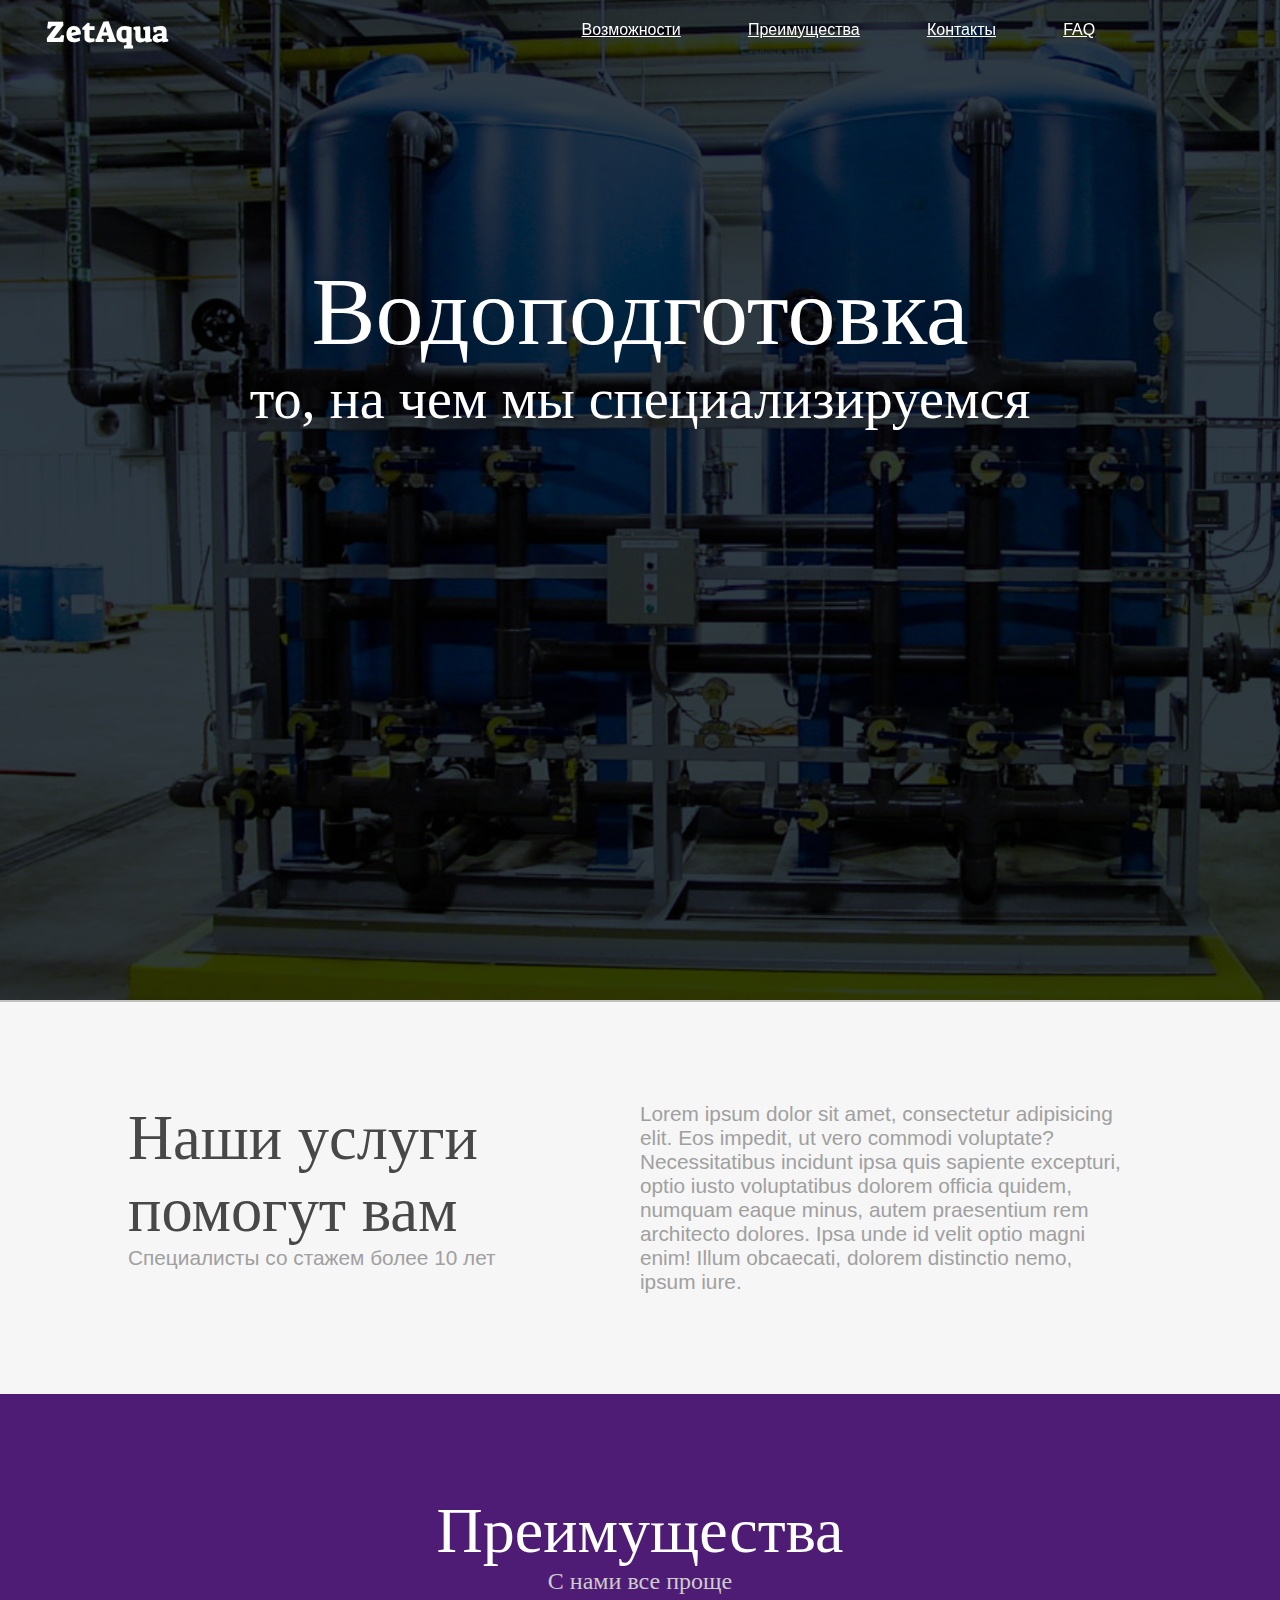
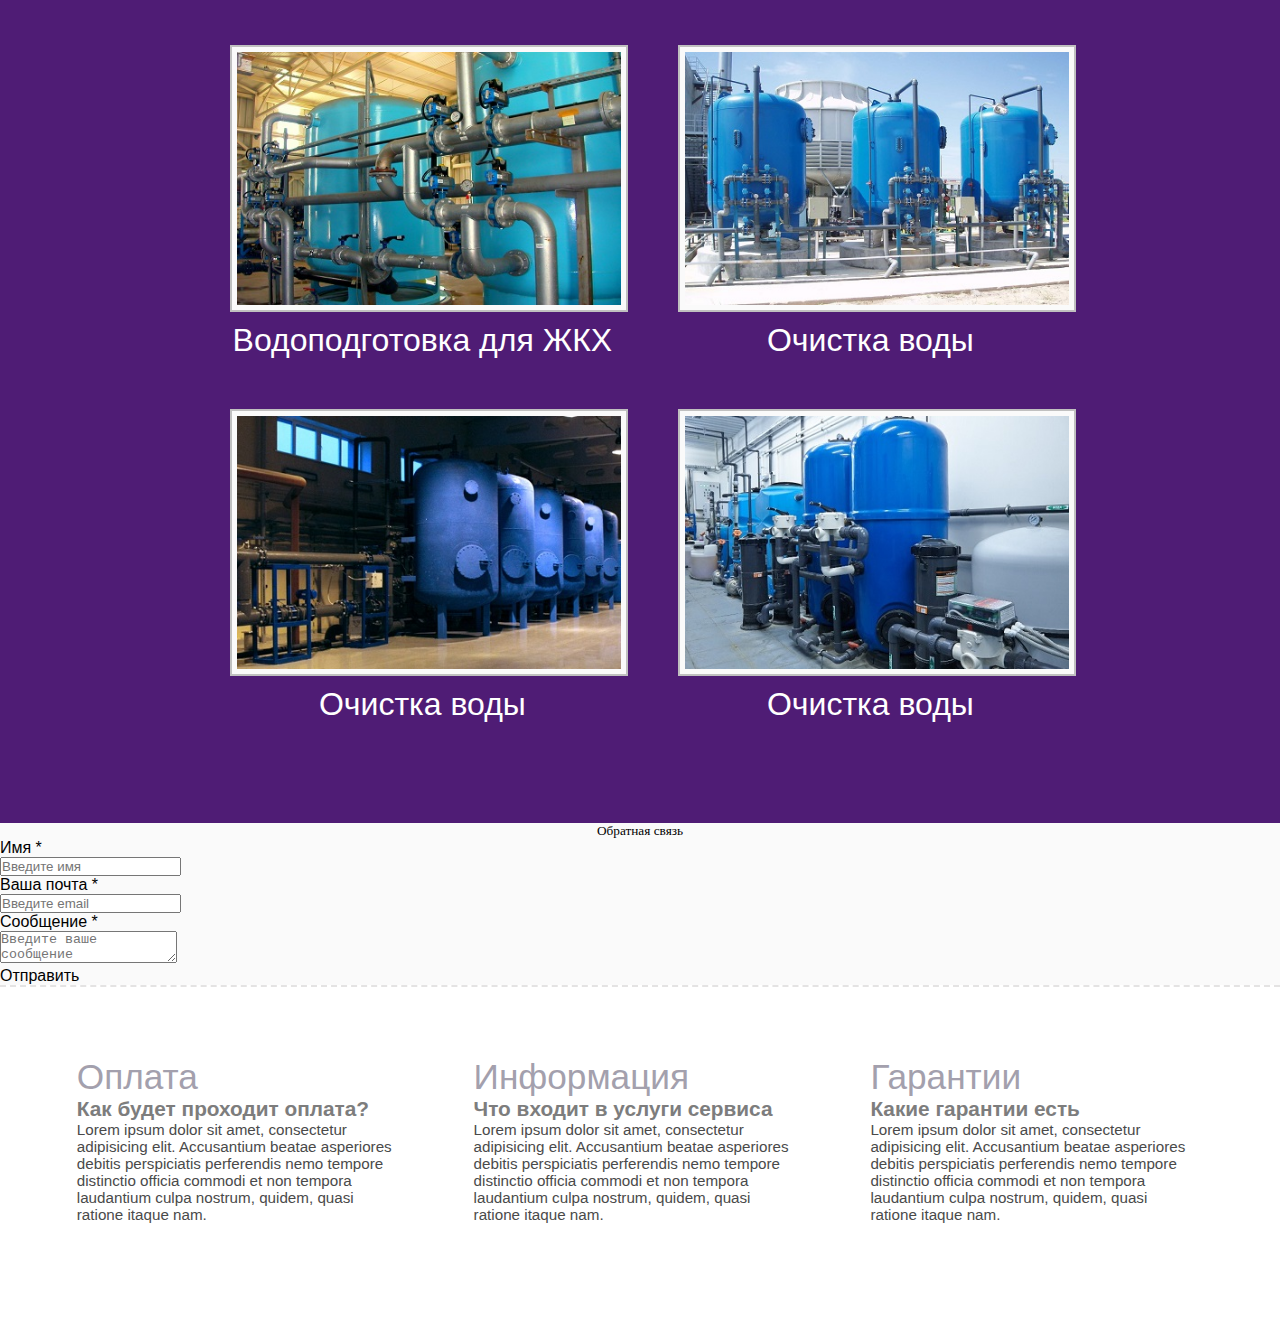
<file: index.html>
<!DOCTYPE html>
<html lang="en">
<head>
  <meta charset="UTF-8">
  <meta name="viewport" content="width=device-width, initial-scale=1.0">
  <meta http-equiv="X-UA-Compatible" content="ie=edge">
  <title>ZetAqua</title>
  <link rel="stylesheet" href="css/main.css">
  <link rel="stylesheet" href="https://maxcdn.bootstrapcdn.com/font-awesome/4.5.0/css/font-awesome.min.css"> 
</head>
<body>
  <header>
    <div id="logo" onclick="slowScroll('#top')">
      <span>ZetAqua</span>
    </div>
    <div id="about">
      <a href="#" title="Возможности" onclick="slowScroll('#main')">Возможности</a>
      <a href="#" title="Преимущества" onclick="slowScroll('#overview')">Преимущества</a>
      <a href="#" title="Контакты" onclick="slowScroll('#contacts')">Контакты</a>
      <a href="#" title="Ответы на вопросы" onclick="slowScroll('#faq')">FAQ</a>
    </div>
  </header>
  <div id="top">
    <h1>Водоподготовка</h1>
    <h3>то, на чем мы специализируемся</h3>
  </div>
  <div id="main">
    <div class="intro">
      <h2>Наши услуги помогут вам</h2>
      <span>Специалисты со стажем более 10 лет</span>
    </div>
    <div class="text">
      <span>Lorem ipsum dolor sit amet, consectetur adipisicing elit. Eos impedit, ut vero commodi voluptate? Necessitatibus incidunt ipsa quis sapiente excepturi, optio iusto voluptatibus dolorem officia quidem, numquam eaque minus, autem praesentium rem architecto dolores. Ipsa unde id velit optio magni enim! Illum obcaecati, dolorem distinctio nemo, ipsum iure.</span>
    </div>
  </div>
  <div id="overview">
    <h2>Преимущества</h2>
    <h4>С нами все проще</h4>
    <div class="img">
      <img src="img/smallsize/1.jpg" alt="" onclick='location.href="file:///C:/Andrew/project/article.html#"'>
      <span>Водоподготовка для ЖКХ</span>
    </div>
    <div class="img">
      <img src="img/smallsize/2.jpg" alt="">
      <span>Очистка воды</span>
    </div>
    <div class="img">
      <img src="img/smallsize/4.jpg" alt="">
      <span>Очистка воды</span>
    </div>
    <div class="img">
      <img src="img/smallsize/5.jpg" alt="">
      <span>Очистка воды</span>
    </div>
  </div>

  <div id="contacts">
    <center><h5>Обратная связь</h5></center>
    <form id="form_input">
      <label for="name">Имя <span>*</span></label><br>
      <input type="text" placeholder="Введите имя" name="name" id="name"><br>
      <label for="email">Ваша почта <span>*</span></label><br>
      <input type="email" placeholder="Введите email" name="email" id="email"><br>
      <label for="message">Сообщение <span>*</span></label><br>
      <textarea placeholder="Введите ваше сообщение" name="message" id="message"></textarea><br>
      <div id="mess_send" class="btn">Отправить</div>
    </form>
  </div>

  <div id="faq">
    <div>
      <span class="title">Оплата</span><br>
      <span class="heading">Как будет проходит оплата?</span>
      <p>Lorem ipsum dolor sit amet, consectetur adipisicing elit. Accusantium beatae asperiores debitis perspiciatis perferendis nemo tempore distinctio officia commodi et non tempora laudantium culpa nostrum, quidem, quasi ratione itaque nam.</p>
    </div>
    <div>
      <span class="title">Информация</span><br>
      <span class="heading">Что входит в услуги сервиса</span>
      <p>Lorem ipsum dolor sit amet, consectetur adipisicing elit. Accusantium beatae asperiores debitis perspiciatis perferendis nemo tempore distinctio officia commodi et non tempora laudantium culpa nostrum, quidem, quasi ratione itaque nam.</p>
    </div>
    <div>
      <span class="title">Гарантии</span><br>
      <span class="heading">Какие гарантии есть</span>
      <p>Lorem ipsum dolor sit amet, consectetur adipisicing elit. Accusantium beatae asperiores debitis perspiciatis perferendis nemo tempore distinctio officia commodi et non tempora laudantium culpa nostrum, quidem, quasi ratione itaque nam.</p>
    </div>
  </div>
  <a id="buttonUp"></a>
  <script src="https://ajax.googleapis.com/ajax/libs/jquery/3.3.1/jquery.min.js"></script>
  <script src="js/mainPageScript.js"></script>
</body>
</html>
</file>
<file: css/main.css>
@import url('https://fonts.googleapis.com/css?family=Roboto|Suez+One');

* {
	margin: 0;
	padding: 0;
	outline: none;
	-webkit-box-sizing: content-box;
	-moz-box-sizing: content-box;
	box-sizing: content-box;
}

*:before,
*:after {
	-webkit-box-sizing: content-box;
	-moz-box-sizing: content-box;
	box-sizing: content-box;
}

body, html {
	height: 100%;
}

body {
	background-color: #fafafa;
	font-family: Trebuchet MS, Helvetica; 
}

/* Шапка сайта */

header {
	width: 100%;
	padding: 10px 0.5% 0px 0.5%;
	background: transparent;
	float: left;
	position: fixed;
}

header #logo {
	color: #fff;
	cursor: pointer;
}

header #logo span {
	font-size: 1.7em;
	line-height: 45px;
	margin-left: 40px;
	font-family: 'Suez One', serif;
}

#about > a {color: #fff; text-decoration: underline;}

#about > a:hover {
	color: #b0b0b0;
	text-decoration: underline;
}

#about > a:not(:last-child) {
	margin-right: 7%;
}

@media (max-width: 666px) {
	#about > a {display: none;}
	#logo {
		float: left;
	}
	h3 {
		font-size: 1.5rem;
	}
}

@media (max-width: 767px) and (min-width: 667px) {
	header #logo span {
	margin-left: 30px;
}

	#logo {
		margin-top: 5px;
		width: 30%;
		font-size: 1.5em;
		float: left;
	}
	#about {
		float: left;
		width: 70%;
		margin-bottom: 0;
		margin-top: 4px;
	}
	#about > a:not(:last-child) {
		margin-right: 2%;
	}
}

@media (min-width: 768px) {
	#logo {
		float: left;
		width: 30%;
		font-size: 1.1em;
	}
	#about {
		float: right;
		width: 70%;
	}
}

#about {
	text-align: center;
	font-size: 1em;
	line-height: 40px;
	margin-bottom: 10px;
}



/*появление страницы*/

.body_hide {
	opacity: 0;
	transition: .9s opacity ease-in-out;
}

.body_visible {
	opacity: 1;
}

/* Стили для фиксированной шапки */

.fixed {
	z-index: 1049;
	background-color: #fff;
	border-bottom: 1px solid silver;
}

header.fixed #logo {
	color: #343434;
}

.fixed #about a {color: #343434;}
.fixed #about a:hover {color: #7c7c7c;}

/* Главный блок на сайте */

    h1, h2, h3, h4, h5 {
    	font-family: 'Roboto Slab', serif;
    	font-weight: lighter;
    }

    #top {
    	width: 100%;
    	background-image: url('../img/3.jpg');
    	background-blend-mode: multiply;
    	background-color: #2e3a44;
    	background-size: cover;
    	text-align: center;
    	color: #fff;
    }

    @media (min-width: 1001px) {
    	#top {
    		font-size: 3em;
    		height: 1000px;
    	}
    	.h1, h1 {
    		font-size: 2em;
    	}
    	.h3, h3 {
    		font-size: 1.17em;
    	}
    }

    @media (max-width: 1000px) and (min-width: 651px) {
    	#top {
    		font-size: 2em;
    		height: 600px;
    	}
    	.h1, h1 {
    		font-size: 2em;
    	}
    	.h3, h3 {
    		font-size: 1.17em;
    	}
    }

    @media (max-width: 650px) {
    	#top {
    		font-size: 1.3em;
    		padding-top: 50%;
    		height: 500px;
    	}
    }

    #top h1 {
    	padding-top: 20%;
    }

    #top h2 {
    	color: #ccc;
    }

    /* Блок с преимуществами */

    #main h2 {font-size: 3em}
    #main span {color: #a0a0a0}

    #main {
    	float: left;
    	background-color: #f6f6f6;
    	border-top: 2px solid silver;
    	color: #484848;
    	font-size: 1.3em;
    	box-sizing: content-box;
    }

    @media (min-width: 1401px) {
    	#main {
    		padding: 100px 20%;
    		width: 60%;
    	}
    }

    @media (max-width: 1400px) {
    	#main {
    		padding: 100px 10%;
    		width: 80%;
    	}
    }

    @media (max-width: 666px) {
    	#main div {
    		width: 98%!important;
    		margin-bottom: 20px;
    		text-align: left;
    	}
    	#main h2 {font-size: 1.2em;}
    	#main span {font-size: 0.8em;}

    }

    @media (min-width: 667px) and (max-width: 1000px) {
    	#main h2 {font-size: 2em;}
    }

    #main div {
    	width: 48%;
    	margin-right: 2%;
    	float: left;
    }

    /* Блок с возможностями */

    #overview {
    	float: left;
    	background-image: url('../img/7.jpg');
    	background-blend-mode: multiply;
    	background-color: #4f1c75;
    	background-size: cover;
    	background-attachment: fixed;
    	padding: 100px 0;
    	width: 100%;
    	text-align: center;
    	color: #fff;
    }

    #overview h2 {font-size: 4em;}
    #overview h3 {font-size: 2.5em}
    #overview h4 {color: #ccc; font-size: 1.5em;}

    #overview .img {
    	float: left;
    	width: 30%;
    	margin-right: 5%;
    	margin-top: 50px;
    }

    #overview .img:nth-child(odd) {
    	margin-left: 18%;
    }

    #overview img {
    	background: #fafafa;
    	padding: 5px;
    	border: 2px solid silver;
    	float: left;
    	width: 100%;
    	max-width: 500px;
    	transition: 0.2s;
    	cursor: pointer;
    }

    #overview span {
    	float: left;
    	width: 100%;
    	font-size: 2em;
    	margin-top: 10px;
    }

    @media (max-width: 666px) {
    	#overview .img {
    		width: 80%!important;
    		margin-right: 0!important;
    		margin-left: 10%!important;
    	}
    	#overview h2 {
        font-size: 3em;
    	}
    	#overview h3 {
        font-size: 2em;
    	}
    	#overview span {
        font-size: 1.3em;
    	}
    	#overview {
        background-attachment: scroll;
    	}
    }

    @media (min-width: 667px) and (max-width: 1000px) {
    	#overview span {
        font-size: 1.5em;
    	}
    }

    .img img:hover {
    	transform: scale(0.98); /* Увеличиваем масштаб */
    	-webkit-mask-image: linear-gradient(45deg, black, #ec655096);
    }

    .img img:hover + span {
    	color: #dcdcdc;
    }

	/* Вопросы и ответы */

	#faq {
		background-color: #fff;
		border-top: 2px dashed #e4e3e3;
		width: 100%;
		float: left;
		padding-top: 70px;
		padding-bottom: 70px;
	}

	@media (min-width: 801px) {
		#faq div {
			width: 25%;
			margin-left: 6%;
			float: left;
		}
	}

	@media (max-width: 800px) {
		#faq div {
			width: 80%;
			margin-left: 10%;
			float: left;
		}
	}

	#faq .title {
		font-weight: lighter;
		color: #a3a0ad;
		margin-bottom: 20px;
		font-size: 2.2em;
	}

	#faq .heading {
		color: #7d7d7d;
		font-size: 1.3em;
		font-weight: bold;
	}

	#faq p {
		font-family: Arimo, Helvetica, sans-serif;
		-webkit-font-smoothing: antialiased;
		color: #4a4a4a;
		font-size: 0.95em;
		margin-bottom: 40px;
	}

		.form-control {
			width: 95%;
		}
		.form-control.is-invalid, .form-control.is-valid {
			width: 90%;
		}

		.modal-header h5 {
			font-family: Trebuchet MS, Helvetica;
			font-weight: lighter;
		}
</file>
